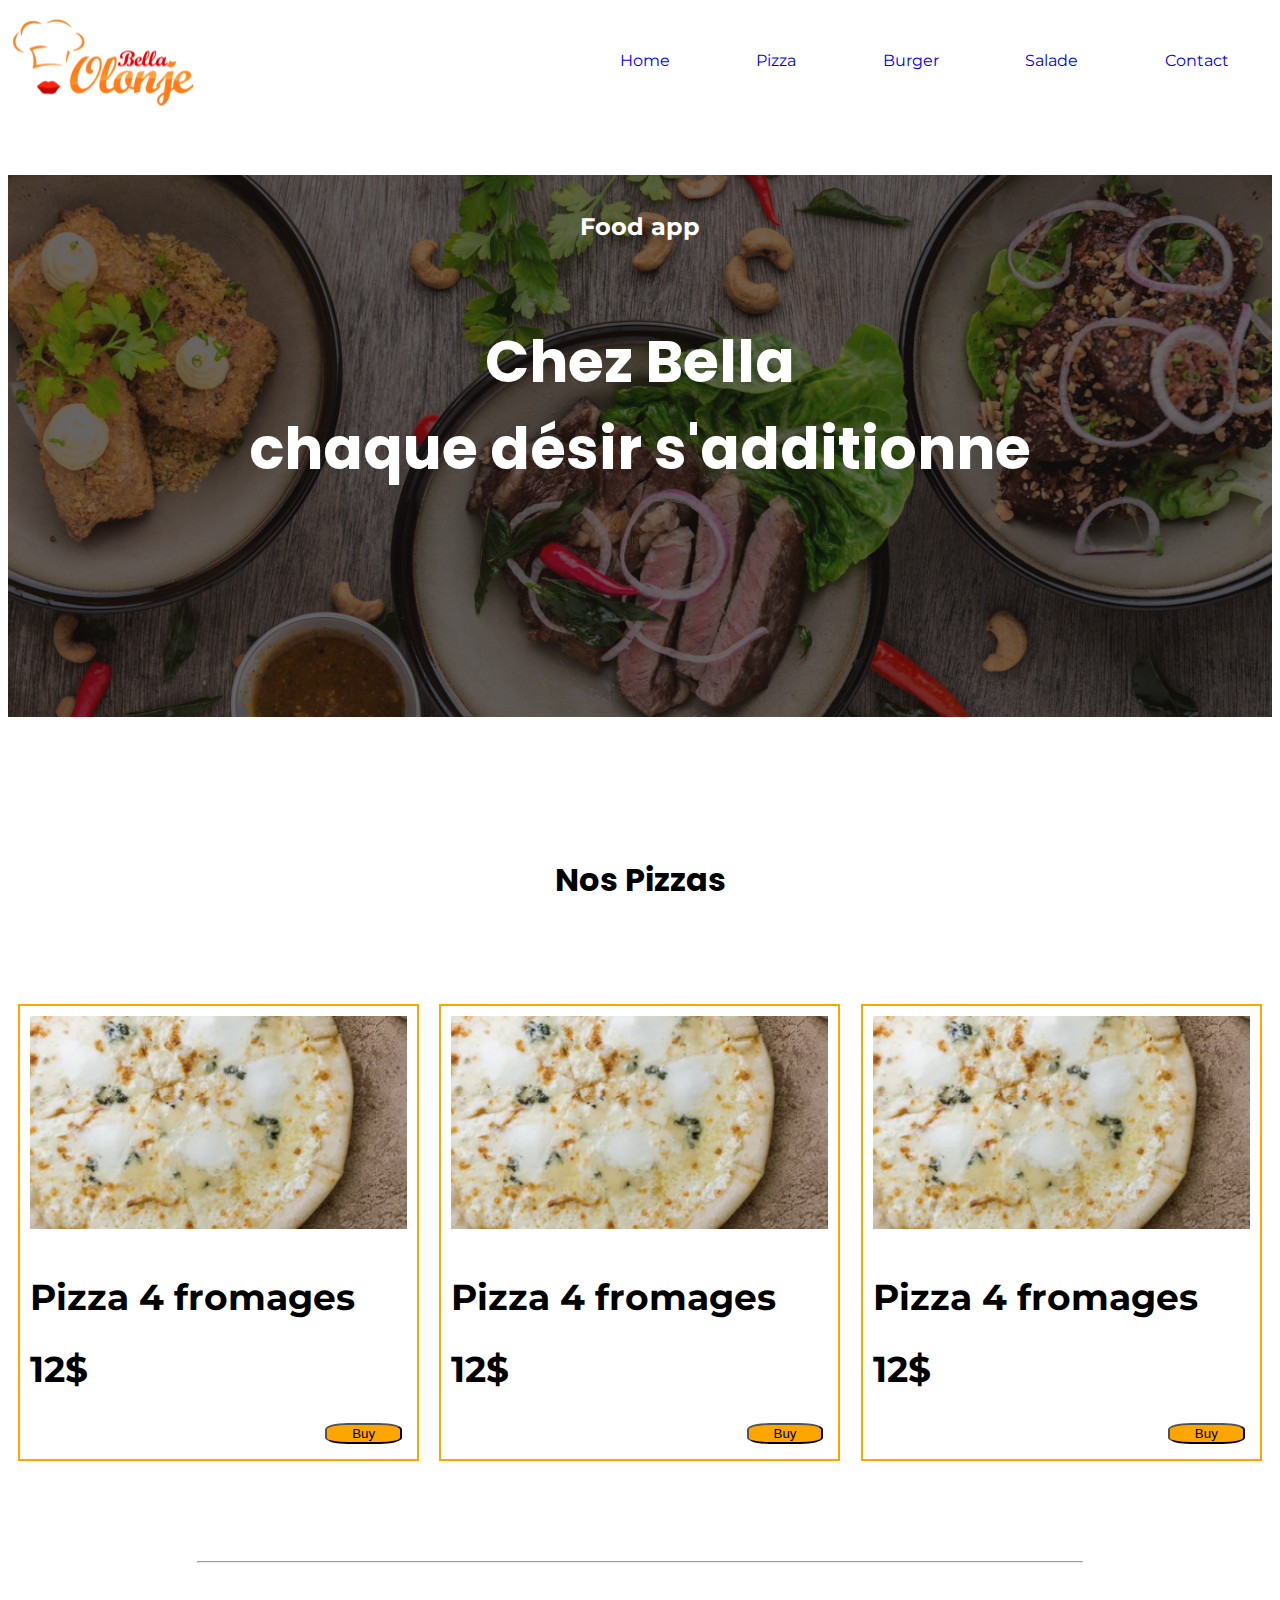
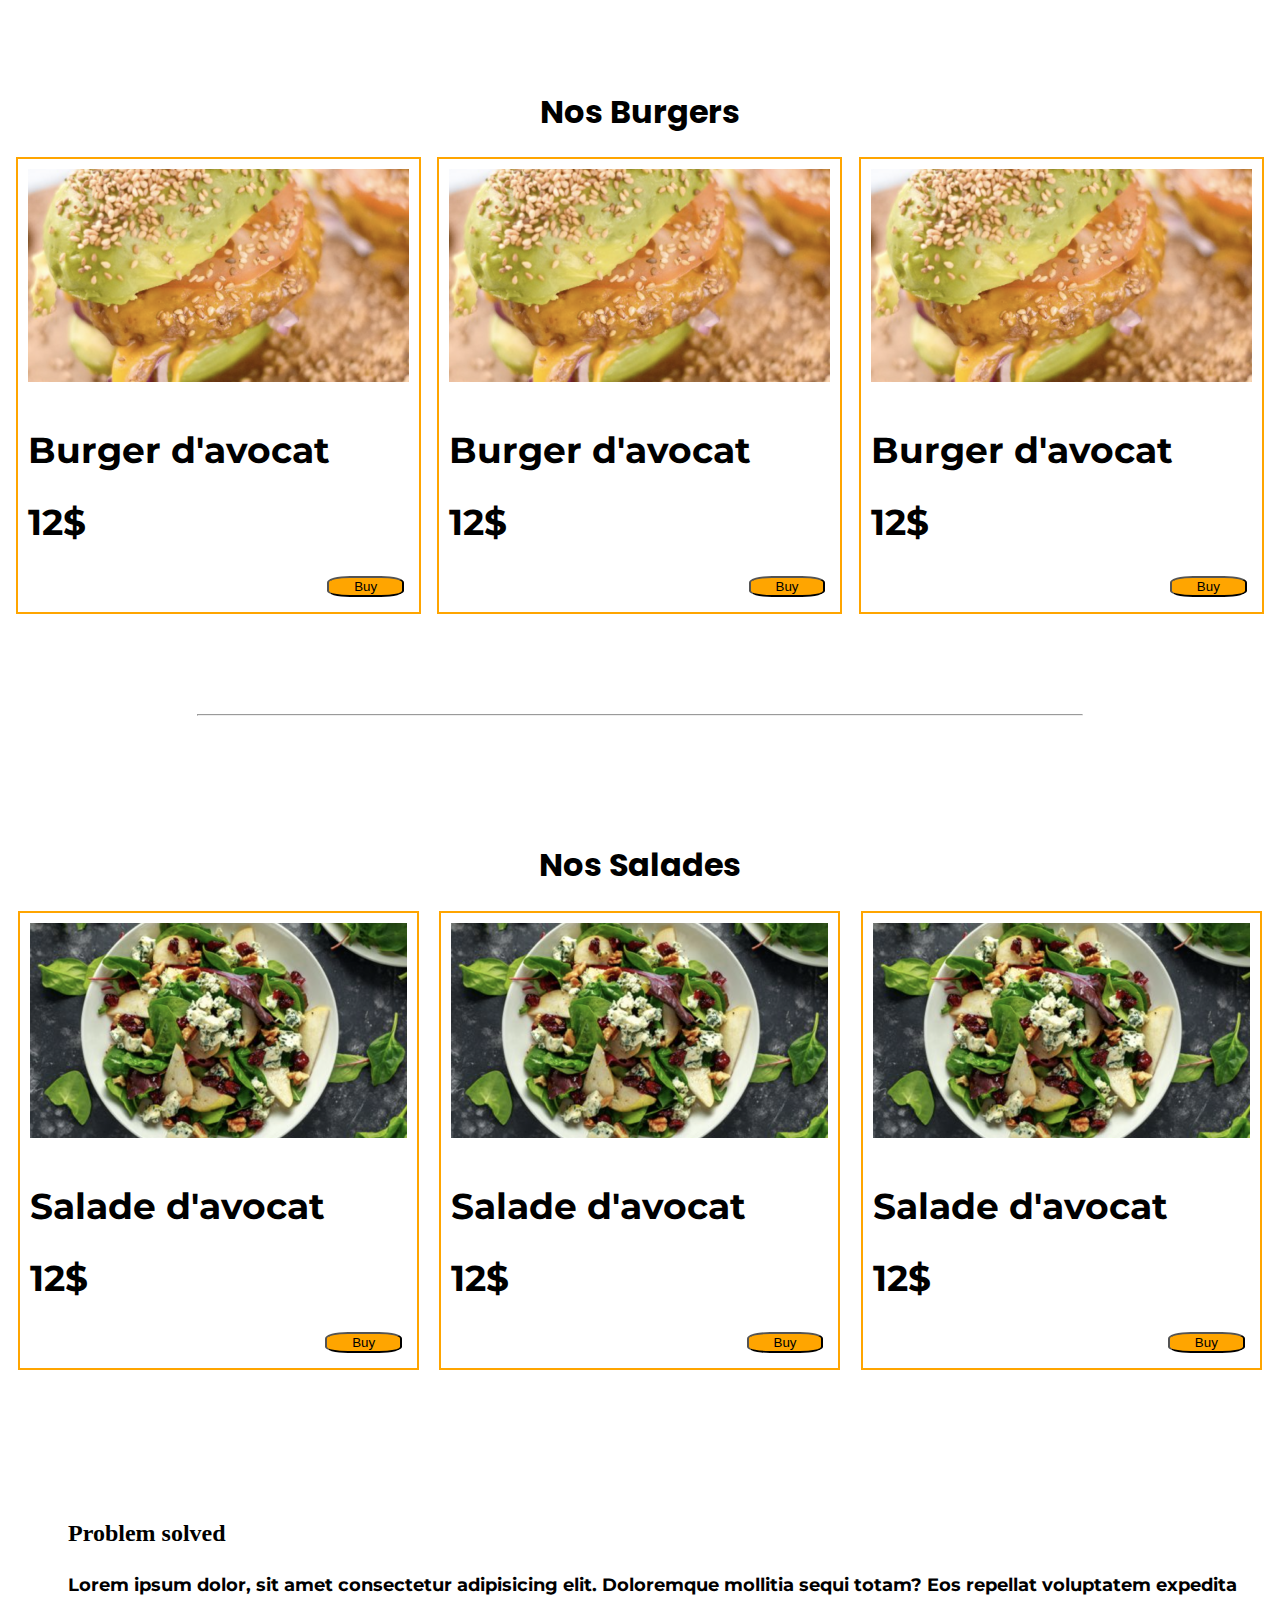
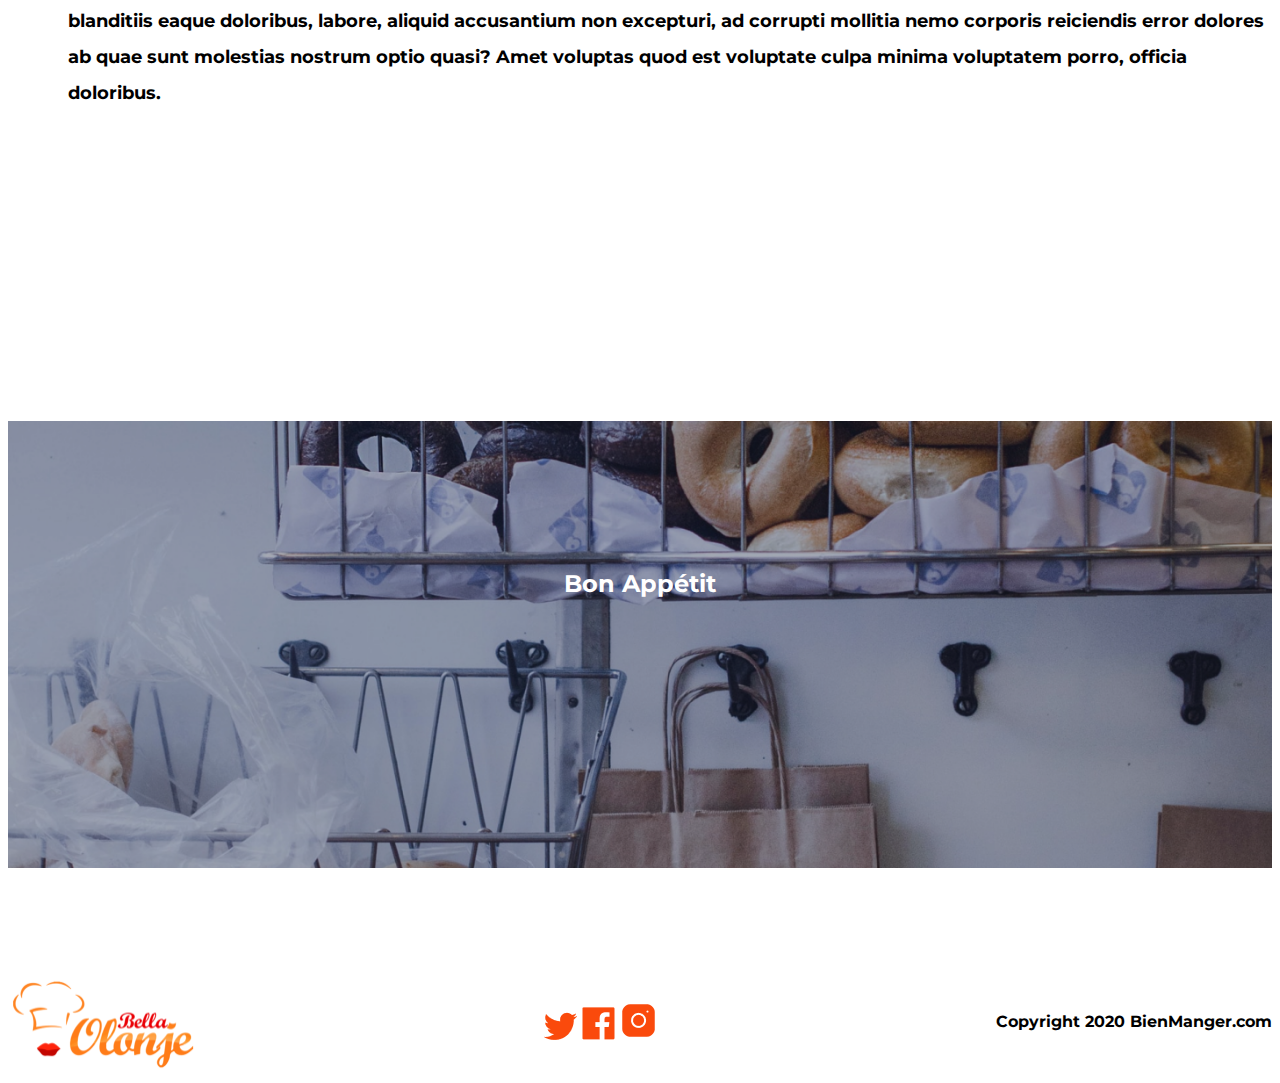
<file: index.html>
<!DOCTYPE html>
<html lang="fr">
<head>
    <meta charset="UTF-8">
    <meta name="viewport" content="width=device-width, initial-scale=1.0">
    <title>Bella resto</title>
    <link href="css/style.css" type="text/css" rel="stylesheet">
    <link rel="preconnect" href="https://fonts.gstatic.com">
    <link href="https://fonts.googleapis.com/css2?family=Montserrat&display=swap" rel="stylesheet"> 
    <link rel="preconnect" href="https://fonts.gstatic.com">
    <link href="https://fonts.googleapis.com/css2?family=Montserrat&family=Poppins&display=swap" rel="stylesheet">
</head>
<body>
    <header>
        <div>
            <img class="logo" src="images/Bella logo.png" alt="logo"/>
        </div>    
            <nav class="navmenu">
                <a href="#home">Home</a>
                <a href="#titre">Pizza</a>
                <a href="#burger">Burger</a>
                <a href="#salade">Salade</a>
                <a href="#contact">Contact</a>
            </nav>
    </header>
    <main>
        <div id="home">
            <h3>Food app</h3>
            <h4>Chez Bella<br/>chaque désir s'additionne</h4>
        </div>
        <h1 id="titre" >Nos Pizzas</h1>
        <section id="Containerpizza">
            <div class="contenupizza">
                <div>
                    <img class="pizzaimg" src="images/pizza.png"/>
                </div>
                <div>
                    <p>Pizza 4 fromages</p>
                    <p>12$</p>
                <div class="button">    
                    <button>Buy</button>
                </div>    
                </div>
            </div>    
            <div class="contenupizza">
                <div>
                    <img class="pizzaimg" src="images/pizza.png"/>
                </div>
                <div>
                    <p>Pizza 4 fromages</p>
                    <p>12$</p>
                <div class="button">    
                    <button>Buy</button>
                </div>
                </div>
            </div>    
            <div class="contenupizza">
                <div>
                    <img class="pizzaimg" src="images/pizza.png"/>
                </div>
                <div>
                    <p>Pizza 4 fromages</p>
                    <p>12$</p>
                <div class="button">    
                    <button>Buy</button>
                </div>
                </div>
            </div>  
        </section>
        <hr/>
        <h1 id="burger">Nos Burgers</h1>
        <section id="Containerburger">
            <div class="contenuburger">
                <div>
                    <img class="burgerimg" src="images/burger.png"/>
                </div>
                <div>
                    <p>Burger d'avocat</p>
                    <p>12$</p>
                <div class="button">    
                    <button>Buy</button>
                </div>    
                </div>
            </div>    
            <div class="contenuburger">
                <div>
                    <img class="burgerimg" src="images/burger.png"/>
                </div>
                <div>
                    <p>Burger d'avocat</p>
                    <p>12$</p>
                <div class="button">    
                    <button>Buy</button>
                </div>
                </div>
            </div>    
            <div class="contenuburger">
                <div>
                    <img class="burgerimg" src="images/burger.png"/>
                </div>
                <div>
                    <p>Burger d'avocat</p>
                    <p>12$</p>
                <div class="button">    
                    <button>Buy</button>
                </div>
                </div>
            </div>  
        </section>
        <hr/>
        <h1 id="salade">Nos Salades</h1>
        <section id="Containersalade">
            <div class="contenusalade">
                <div>
                    <img class="saladeimg" src="images/salade.png"/>
                </div>
                <div>
                    <p>Salade d'avocat</p>
                    <p>12$</p>
                <div class="button">    
                    <button>Buy</button>
                </div>    
                </div>
            </div>    
            <div class="contenusalade">
                <div>
                    <img class="saladeimg" src="images/salade.png"/>
                </div>
                <div>
                    <p>Salade d'avocat</p>
                    <p>12$</p>
                <div class="button">    
                    <button>Buy</button>
                </div>
                </div>
            </div>    
            <div class="contenusalade">
                <div>
                    <img class="saladeimg" src="images/salade.png"/>
                </div>
                <div>
                    <p>Salade d'avocat</p>
                    <p>12$</p>
                <div class="button">    
                    <button>Buy</button>
                </div>
                </div>
            </div>  
        </section>
        <div class="problem">
            <h2>Problem solved</h2>
            <p class="text">Lorem ipsum dolor, sit amet consectetur adipisicing elit. Doloremque mollitia sequi totam? Eos repellat voluptatem expedita blanditiis eaque doloribus, labore, aliquid accusantium non excepturi, ad corrupti mollitia nemo corporis reiciendis error dolores ab quae sunt molestias nostrum optio quasi? Amet voluptas quod est voluptate culpa minima voluptatem porro, officia doloribus.</p>
        </div>    
    </main>   
    <div class="bannerfooter">
        <h3>Bon Appétit</h3>
    </div>
    <footer id="contact">
        <div class="container2">
            <div>
                <img class="logo" src="images/Bella logo.png"/>
            </div>
            <div>    
                <img class="twitter" src="images/twitter.png"/>
                <img class="fb" src="images/facebook.png"/>
                <img class="insta" src="images/instagram.png"/>
            </div>
            <div>
                <p class="copy">Copyright 2020 BienManger.com</p>
            </div>
        </div>    
    </footer>

</body>
</html>
</file>
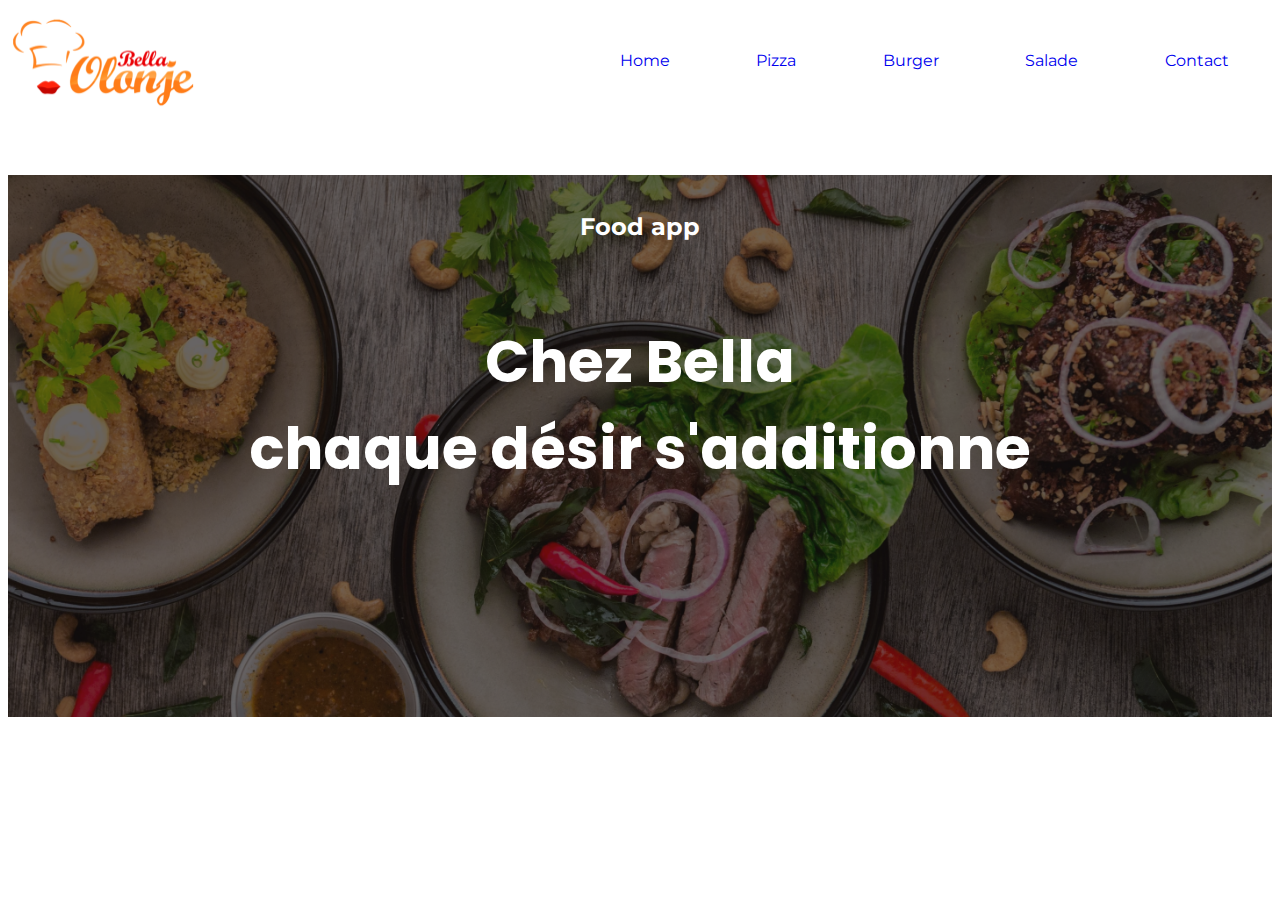
<file: contact.html>
<!DOCTYPE html>
<html lang="fr">
<head>
    <meta charset="UTF-8">
    <meta name="viewport" content="width=device-width, initial-scale=1.0">
    <title>Bella resto</title>
    <link href="css/style.css" type="text/css" rel="stylesheet">
    <link rel="preconnect" href="https://fonts.gstatic.com">
    <link href="https://fonts.googleapis.com/css2?family=Montserrat&display=swap" rel="stylesheet"> 
    <link rel="preconnect" href="https://fonts.gstatic.com">
    <link href="https://fonts.googleapis.com/css2?family=Montserrat&family=Poppins&display=swap" rel="stylesheet">
</head>
<body>
    <header>
        <div>
            <img class="logo" src="images/Bella logo.png" alt="logo"/>
        </div>    
            <nav class="navmenu">
                <a href="#home">Home</a>
                <a href="#titre">Pizza</a>
                <a href="#burger">Burger</a>
                <a href="#salade">Salade</a>
                <a href="#contact">Contact</a>
            </nav>
    </header>
    <main>
        <div id="home">
            <h3>Food app</h3>
            <h4>Chez Bella<br/>chaque désir s'additionne</h4>
        </div>


    </main>
</file>
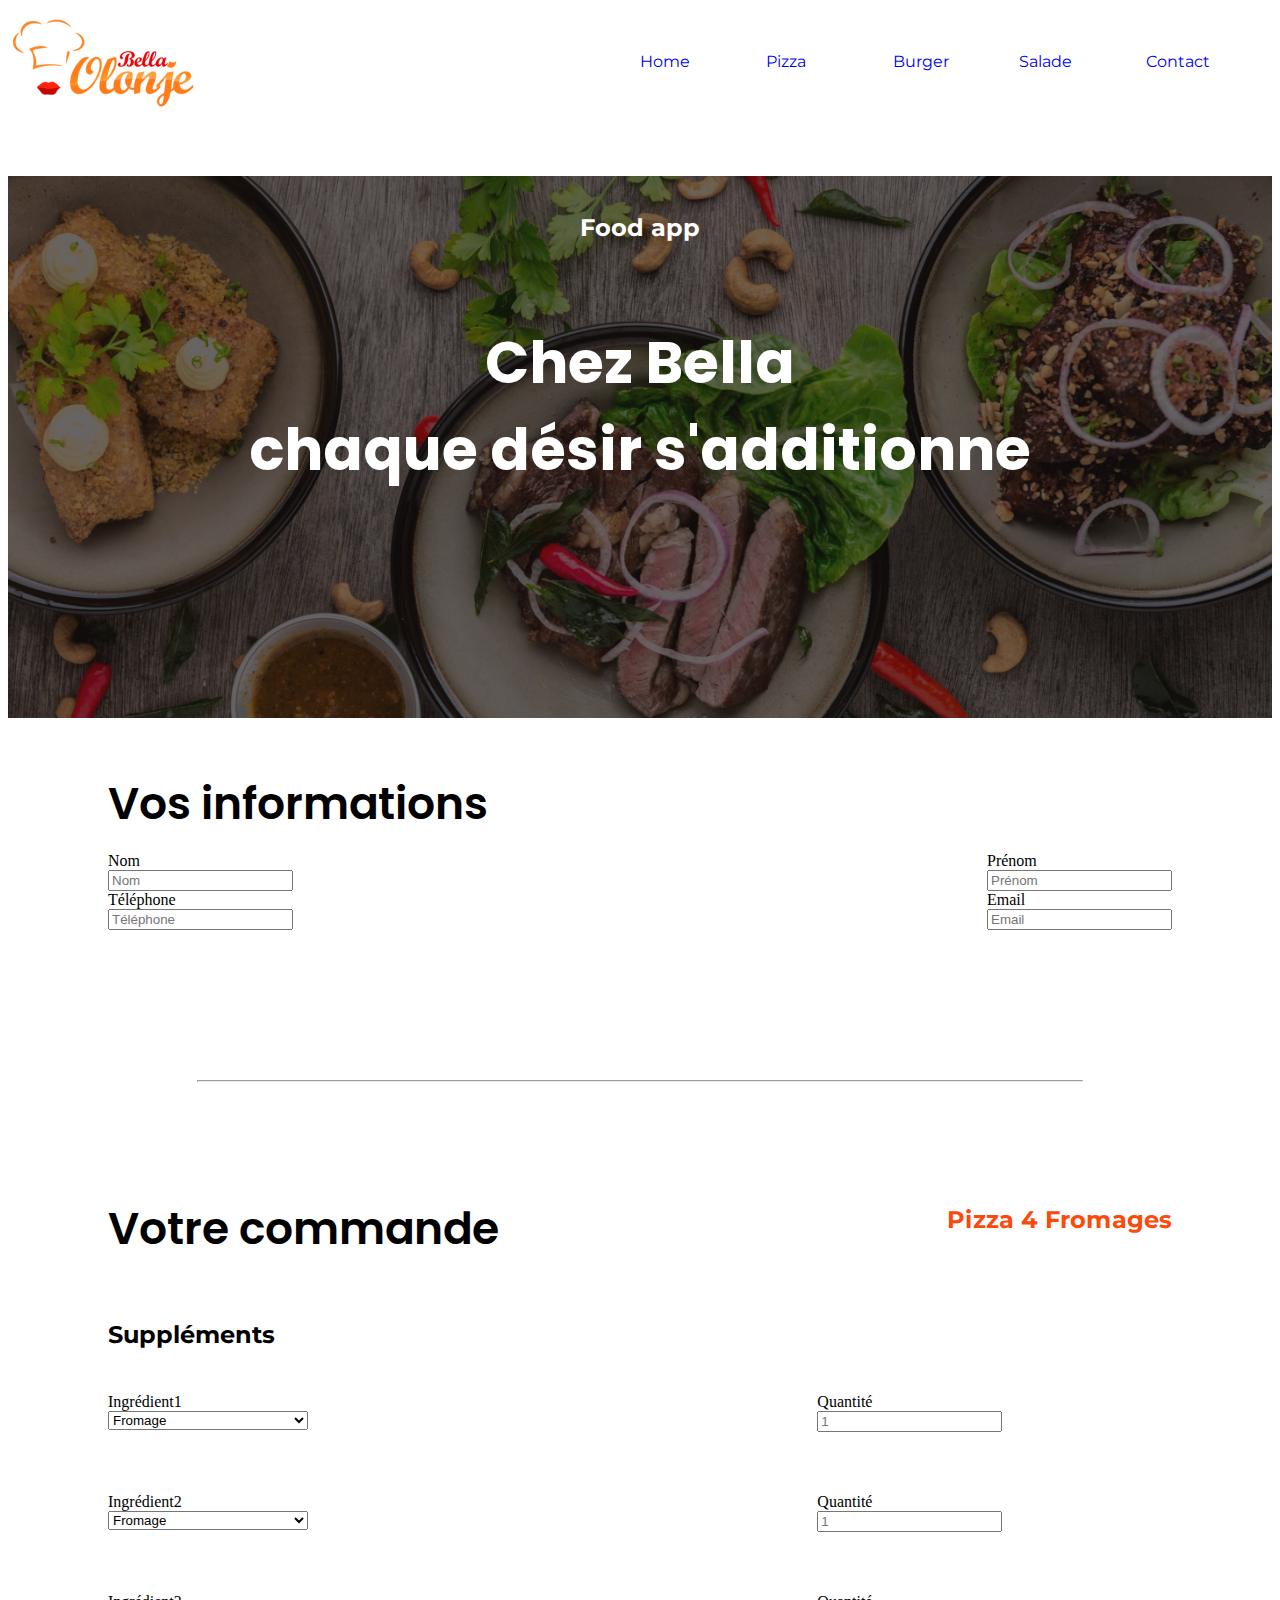
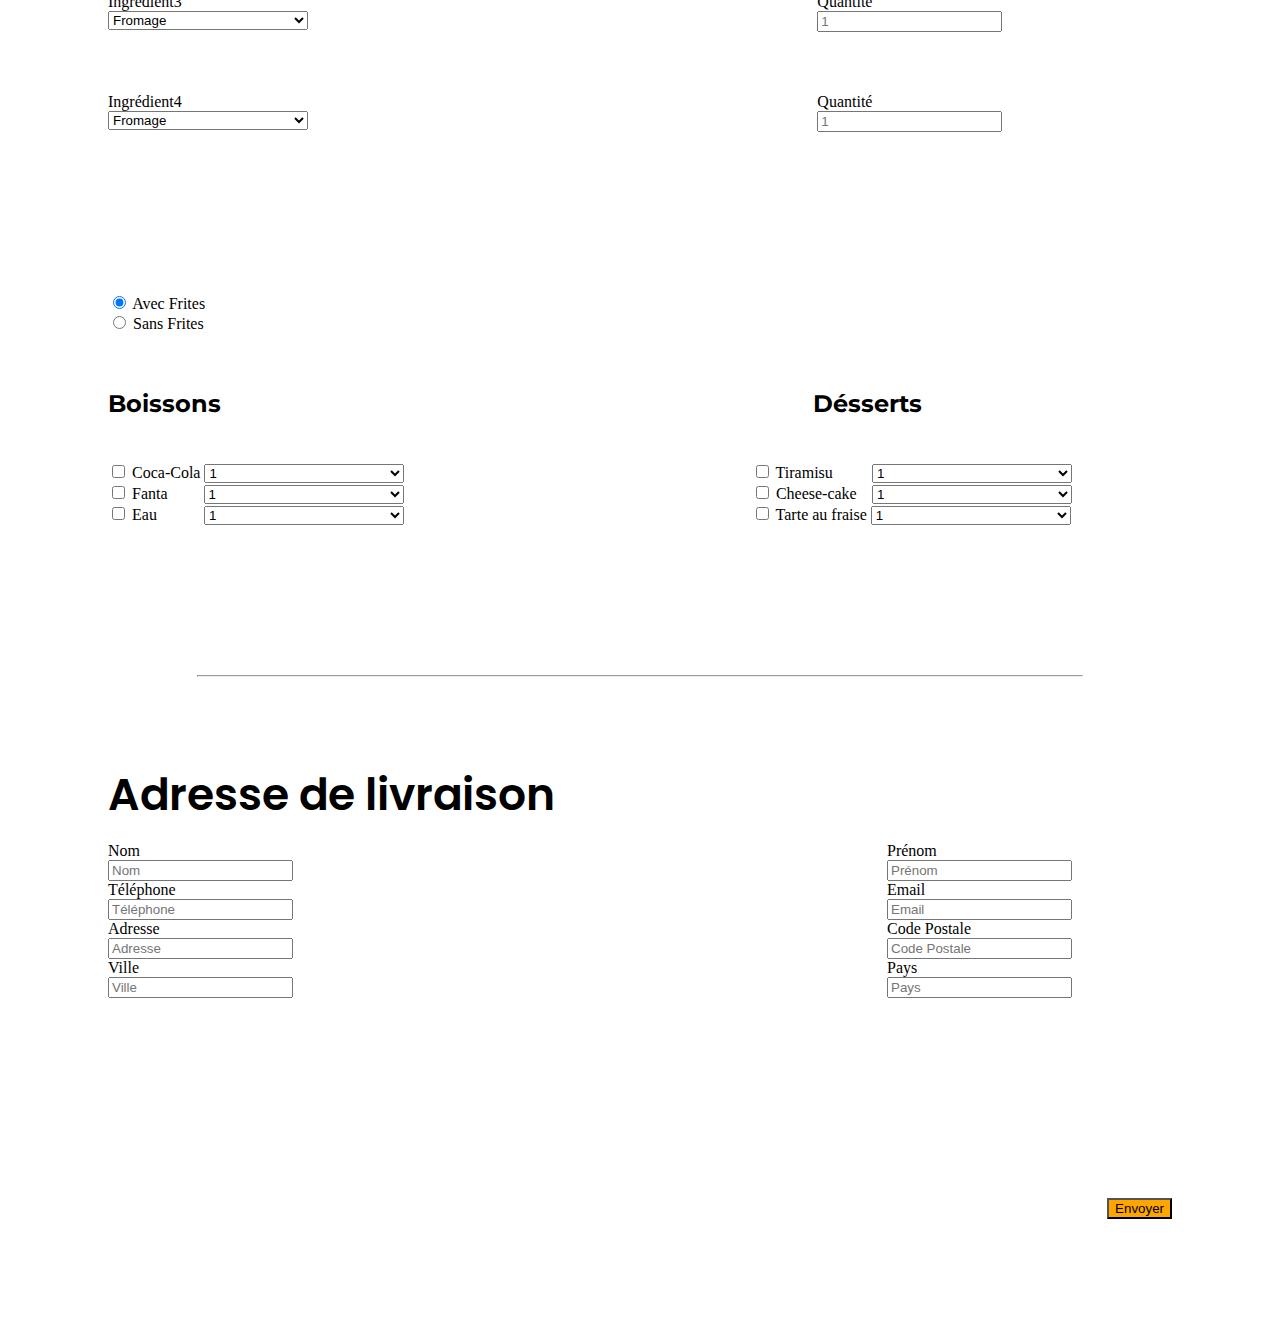
<file: Formulaires/index2.html>
<!DOCTYPE html>
<html lang="fr">
<head>
    <meta charset="UTF-8">
    <meta name="viewport" content="width=device-width, initial-scale=1.0">
    <title>Bella resto</title>
    <link href="styles2.css" type="text/css" rel="stylesheet">
    <link rel="preconnect" href="https://fonts.gstatic.com">
    <link href="https://fonts.googleapis.com/css2?family=Montserrat&display=swap" rel="stylesheet"> 
    <link rel="preconnect" href="https://fonts.gstatic.com">
    <link href="https://fonts.googleapis.com/css2?family=Montserrat&family=Poppins&display=swap" rel="stylesheet">
</head>
<body>
    <header>
        <div>
            <img class="logo" src="images/Bella logo.png" alt="logo"/>
        </div>    
            <nav class="navmenu">
                <a href="#home">Home</a>
                <a href="#titre">Pizza</a>
                <a href="#burger">Burger</a>
                <a href="#salade">Salade</a>
                <a href="#contact">Contact</a>
            </nav>
    </header>
    <main>
        <div id="home">
            <h3>Food app</h3>
            <h4>Chez Bella<br/>chaque désir s'additionne</h4>
        </div>
      
    <h1>Vos informations</h1>
    <div class="container1"> 
        <form action="" method="post">
            <div class="contenu1">
                    <div>
                        <label for="name">Nom <br/></label>
                        <input placeholder="Nom" type="text" id="name" name="user_name">
                    </div>
                </form>
                <form action="" method="post">
                    <div>
                        <label for="phone">Téléphone <br/></label>
                        <input placeholder="Téléphone" type="text" id="phone" name="phone_number">
                    </div>
                </form>
            </div>
            <div>
        <form action="" method="post">
                <div class="contenu2">
                    <label for="surname">Prénom <br/></label>
                    <input placeholder="Prénom" type="text" id="surname" name="user_surname">
                </div>
            </form>
            <form action="" method="post">
                <div>
                    <label for="mail">Email <br/></label>
                    <input placeholder="Email" type="text" id="mail" name="user_mail">
                </div>
        </form>
        </div>
        </div>
        <hr/>
        <div class="menu">
            <div>
                <h1>Votre commande</h1>
            </div>
            <div>
                <h2>Pizza 4 Fromages</h2>
            </div>    
        </div>
        <h5>Suppléments</h5>
        <div class="container2"> 
            <div class="contenu3">
                <form class="Ingrédient" action="" method="post">
                    <label for="Ingrédient1">Ingrédient1 </br></label>
                    
                    <SELECT name="nom" size="1">
                        <OPTION>Fromage
                        <OPTION>edam
                        <OPTION>gouda
                        <OPTION>mozarella
                        
                    </SELECT>
                </form>
                <form class="Ingrédient" action="" method="post">
                    <label for="Ingrédient2">Ingrédient2 </br></label>
                    <SELECT name="nom" size="1">
                        <OPTION>Fromage
                        <OPTION>edam
                        <OPTION>gouda
                        <OPTION>mozarella
                       
                        </SELECT>
                </form>
                <form class="Ingrédient" action="" method="post">
                    <label for="Ingrédient3">Ingrédient3 </br></label>
                    <SELECT name="nom" size="1">
                        <OPTION>Fromage
                        <OPTION>edam
                        <OPTION>gouda
                        <OPTION>mozarella
                        
                        </SELECT>
                </form>
                <form class="Ingrédient" action="" method="post">
                    <label for="Ingrédient4">Ingrédient4 </br></label>
                    <SELECT name="nom" size="1">
                        <OPTION>Fromage
                        <OPTION>edam
                        <OPTION>gouda
                        <OPTION>mozarella
                        
                        </SELECT>
                </form>
            </div>
            
                <form class="Quantité1" action="" method="post">
                    <label for="Quantité">Quantité </br></label>
                    <input type="number" placeholder="1" id="Quantité" name="Quantité">
                </form>
                <form class="Quantité2" action="" method="post">
                    <label for="Quantité">Quantité </br></label>
                    <input type="number" placeholder="1" id="Quantité" name="Quantité">
                </form>
                <form class="Quantité3" action="" method="post">
                    <label for="Quantité">Quantité </br></label>
                    <input type="number" placeholder="1" id="Quantité" name="Quantité">
                </form>
                <form class="Quantité4" action="" method="post">
                    <label for="Quantité">Quantité</br></label>
                    <input type="number" placeholder="1" id="Quantité" name="Quantité">
                </form>  
        </div>

        <div class="Frites">
        <input type="radio"  name="Avec_Frites" value="Avec_Frites" checked>
        <label for="Avec_Frites">Avec Frites</label><br>
        <input type="radio"  name="Avec_Frites" value="Sans_Frites">
        <label for="Sans_Frites">Sans Frites</label><br>
        </div>
        <div class="menu2">
            <div>
                <h5>Boissons</h5>
            </div>
            <div>
                <h6>Désserts</h6>
            </div>    
        </div>
        <div class="container3">
            <div>
                <input type="checkbox"  id="Coca-Cola" name="Coca-Cola" value="Coca-Cola">
                <label for="Coca-Cola">Coca-Cola</label>
                <SELECT name="nom" size="1">
                    <OPTION>1
                    <OPTION>2
                    <OPTION>3
                    <OPTION>4
                    </SELECT>
                <br>
                <input type="checkbox" id="Fanta" name="Fanta" value="Fanta">
                <label for="Fanta">Fanta&emsp;&emsp;</label>
                <SELECT name="nom" size="1">
                    <OPTION>1
                    <OPTION>2
                    <OPTION>3
                    <OPTION>4
                    </SELECT>
                <br>
                <input type="checkbox" id="Eau" name="Eau" value="Eau">
                <label for="Eau">Eau&emsp;&emsp;&ensp;&thinsp;</label>
                <SELECT name="nom" size="1">
                    <OPTION>1
                    <OPTION>2
                    <OPTION>3
                    <OPTION>4
                    </SELECT>
                <br>
            </div>    
            <div class="désserts">
                <input type="checkbox" id="Tiramisu" name="Tiramisu" value="Tiramisu">
                <label for="Tiramisu">Tiramisu&thinsp;&emsp;&emsp;</label>
                <SELECT name="nom" size="1">
                    <OPTION>1
                    <OPTION>2
                    <OPTION>3
                    <OPTION>4
                    </SELECT>
                <br>
                <input type="checkbox" id="Cheese-cake" name="Cheese-cake" value="Cheese-cake">
                <label for="Cheese-cake">Cheese-cake&thinsp;&ensp;</label>
                <SELECT name="nom" size="1">
                    <OPTION>1
                    <OPTION>2
                    <OPTION>3
                    <OPTION>4
                    </SELECT>
                <br>
                <input type="checkbox" id="Tarte au fraise" name="Tarte au fraise" value="Tarte au fraise">
                <label for="Tarte au fraise">Tarte au fraise</label>
                <SELECT name="nom" size="1">
                    <OPTION>1
                    <OPTION>2
                    <OPTION>3
                    <OPTION>4
                    </SELECT>
                <br>
            </div>
        </div> 
        <hr/> 
        <h1>Adresse de livraison</h1> 
        <div class="container4"> 
            <form action="" method="post">
                <div class="contenu1">
                        <div>
                            <label for="name">Nom <br/></label>
                            <input placeholder="Nom" type="text" id="name" name="user_name">
                        </div>
                    </form>
                    <form action="" method="post">
                        <div>
                            <label for="phone">Téléphone <br/></label>
                            <input placeholder="Téléphone" type="text" id="phone" name="phone_number">
                        </div>
                    </form>
                </div>
                <div>
            <form action="" method="post">
                    <div class="contenu4">
                        <label for="surname">Prénom <br/></label>
                        <input placeholder="Prénom" type="text" id="surname" name="user_surname">
                    </div>
                </form>
                <form action="" method="post">
                    <div>
                        <label for="mail">Email <br/></label>
                        <input placeholder="Email" type="text" id="mail" name="user_mail">
                    </div>
            </form>
            </div>
            </div>
            <div class="container4"> 
                <form action="" method="post">
                    <div class="contenu1">
                            <div>
                                <label for="Adresse">Adresse<br/></label>
                                <input placeholder="Adresse" type="text" id="Adresse" name="Adresse">
                            </div>
                        </form>
                        <form action="" method="post">
                            <div>
                                <label for="Ville">Ville<br/></label>
                                <input placeholder="Ville" type="text" id="Ville" name="Ville">
                            </div>
                        </form>
                    </div>
                    <div>
                <form action="" method="post">
                        <div class="contenu4">
                            <label for="Code Postale">Code Postale<br/></label>
                            <input placeholder="Code Postale" type="text" id="Code Postale" name="Code Postale">
                        </div>
                    </form>
                    <form action="" method="post">
                        <div>
                            <label for="Pays">Pays<br/></label>
                            <input placeholder="Pays" type="text" id="Pays" name="Pays">
                        </div>
                </form>
                </div>
                </div>

             <div class="footer">
                <div class="button" >
                     <button style="background-color: orange;">Envoyer

                     </button>
                </div>


             </div>   
    </main>
</body>
</file>
<file: css/style.css>
/*Commun*/

#titre {
    margin-top: 100px;
    margin-bottom: 100px;
}

p {
    margin-left: 10px;
    font-family: Montserrat;
    font-style: normal;
    font-weight: bold;
    font-size: 36px;
    line-height: 36px;
}
button {
    margin-right: 15px;
    margin-bottom: 15px;
    background-color: orange;
    padding-left: 25px;
    padding-right: 25px;
    border-radius: 30%;
}
.button {
    display: flex;
    justify-content: flex-end;
    align-items: flex-end;
}
hr {
    text-align: center;
    width:884px;
    color: blue;
    margin-top: 100px;
    margin-bottom: 125px;
}

/* Navbar */

header {
    display: flex;
    justify-content: space-between;
    align-items: center;
}
.navmenu {
    display: flex;  
    width: 55%;
    justify-content: space-around;

}
.navmenu a {
    font-family: Montserrat;
    text-decoration: none;
    font-weight: normal;
    font-size: 16px;
}
.navmenu a:hover {
    color: orange;
}
.logo {
    width: 206px;
    height: 101px;
}

/* Upper banner */

#home {
    background:no-repeat center/100% url(../images/Rectangle\ 48.png);
    height:619px;
}
h3 {
    color: white;
    text-align: center;
    font-family: Montserrat;
    font-style: normal;
    font-weight: bold;
    font-size: 24px;
    padding-top: 75px;
  
}
h4 {
    color: white;
    text-align: center;
    font-family: Poppins;
    font-style: normal;
    font-weight: bold;
    font-size: 58px;
   
}

/*Pizza*/

#Containerpizza {
    display: flex;
    justify-content: space-around;
}
h1 {
    text-align: center;
    font-family: poppins;
}
.contenupizza {
    border: 2px solid orange;
}
.pizzaimg {
    margin: 10px;
}

/*Burger*/

#Containerburger {
    display: flex;
    justify-content: space-around;
}
.burgerimg {
    margin: 10px;
}   
.contenuburger {
    border: 2px solid orange;
} 

/*Salade*/

#Containersalade {
    display: flex;
    justify-content: space-around;
}
.saladeimg {
    margin: 10px;
}   
.contenusalade {
    border: 2px solid orange;
}

/*Problem solved*/

.text {
    font-size: large;
    margin-left: 60px;
}
.problem {
    height:400px;
}
h2 {
    margin-top: 150px;
    margin-left: 60px;
}

/* bottom banner */

.bannerfooter {
    background: no-repeat center/100% url(../images/Rectangle\ 47.png);
    height: 500px;
    padding-top: 150px;
}

/* Footer */
h3 {
    color: white;
    text-align: center;
    font-family: Montserrat;
    font-style: normal;
    font-weight: bold;
    font-size: 24px;
    padding-top: 75px;
    
}
.copy {
    font-size: 16px;
}
.container2 { 
    display: flex;
    align-items: center;
    justify-content: space-between;
}

/* MEDIA QUERIES */

@media screen and (max-width: 767px) {
    .logo {
        width: 150px;
        height: 75px;
    }
    #Containerpizza {
        display: block;
    }
    #Containerburger {
        display: block;   
    }
    #Containersalade {
        display: block;   
    }
    .copy {
        font-size: 10px;
        margin-left: 15px;
    }
    .twitter {
        height: 20px;
        width: 20px;
    }
    .fb {
        height: 20px;
        width: 20px;
    }
    .insta {
        height: 20px;
        width: 20px;
    }

    h3 {
        font-size: 18px;
        padding-top: 25px;
        color: black;
  
    }
    h4 {
        font-size: 32px;
        color: black;
    }
    .pizzaimg {
        width: 27.5rem;
    }
    .burgerimg {
        width: 27.5rem;
    }
    .saladeimg {
        width: 27.5rem;
    }
} 

    
 

@media screen and (min-width: 768px) and (max-width: 991px) {
 
}
@media screen and (min-width: 992px) and (max-width: 1199px) {
 
}
@media screen and (min-width: 1200px) {
 
}
</file>
<file: Formulaires/styles2.css>
header {
    display: grid;
    grid-template-columns: 5fr repeat(5,1fr);
    align-items: center;

    
}
.navmenu {
    display: contents;
}
.navmenu a {
    font-family: Montserrat;
    text-decoration: none;
    font-weight: normal;
    font-size: 16px;
}
.navmenu a:hover {
    color: orange;
}
#home {
    background:no-repeat center/100% url(images/Rectangle\ 48.png);
    height:619px;
}
h3 {
    color: white;
    text-align: center;
    font-family: Montserrat;
    font-style: normal;
    font-weight: bold;
    font-size: 24px;
    padding-top: 75px;
  
}
h4 {
    color: white;
    text-align: center;
    font-family: Poppins;
    font-style: normal;
    font-weight: bold;
    font-size: 58px;
}   
.container1 {
    display: flex;
    justify-content: space-between;
}
.contenu1 {
    margin-left: 100px;
    align-content: center;
}
.contenu2 {
    margin-right: 100px;
}
h1 {
    margin-left: 100px;
}
hr {
    text-align: center;
    width: 884px;
    margin-top: 150px;
    margin-bottom: 100px;
}
.menu {
    display: flex;
    justify-content: space-between;
}
.menu2 {
    display: flex;
    justify-content: space-between;
    align-items: baseline;
}
h5 {
    margin-left: 100px;
}
h2 {
    margin-right: 100px;
}
h1 {
    font-family: Poppins;
    font-style: normal;
    font-weight: 600;
    font-size: 44px;
    line-height: 36px;
}
h2 {
    font-family: Montserrat;
    font-style: normal;
    font-weight: bold;
    font-size: 24px;
    line-height: 36px;
    letter-spacing: 0.1px;
    color: #FA4A0C;
}
h5 {
    font-family: Montserrat;
    font-style: normal;
    font-weight: bold;
    font-size: 24px;
    line-height: 36px;
}
.container2 {
    display: grid;
    grid-template-columns: 100px 1fr 1fr 1fr 100px;
    grid-template-rows: repeat(5,20%);
    height: 500px;
}
.Ingrédient {
    grid-column-start: 2;
    
}
.contenu3 {
    display: contents;
}
.Quantité1 {
    grid-column-start: 4;
    grid-row-start: 1;    
}
.Quantité2 {
    grid-column-start: 4;
    grid-row-start: 2;
}
.Quantité3 {
    grid-column-start: 4;
    grid-row-start: 3;

}
.Quantité4 {
    grid-column-start: 4;
    grid-row-start: 4;

}
SELECT {
    width: 200px;
}
.Frites {
    margin-left: 100px;
}
h6 {
    margin-right: 350px;
    font-family: Montserrat;
    font-style: normal;
    font-weight: bold;
    font-size: 24px;
    margin-bottom: 20px;
}
.container3 {
    display: flex;
    justify-content: space-between;
}
.désserts {
    margin-right: 200px;
}
.container3 {
    margin-left: 100px;
}
.container4 {
    display: flex;
    justify-content: space-between;
}
.contenu4  {
    margin-right: 200px;
}
.footer {
    display: flex;
    justify-content: flex-end;
}  
.button {
    margin-right: 100px;
    margin-top: 200px;
    margin-bottom: 100px;
    border-radius: 35%;
}
</file>
